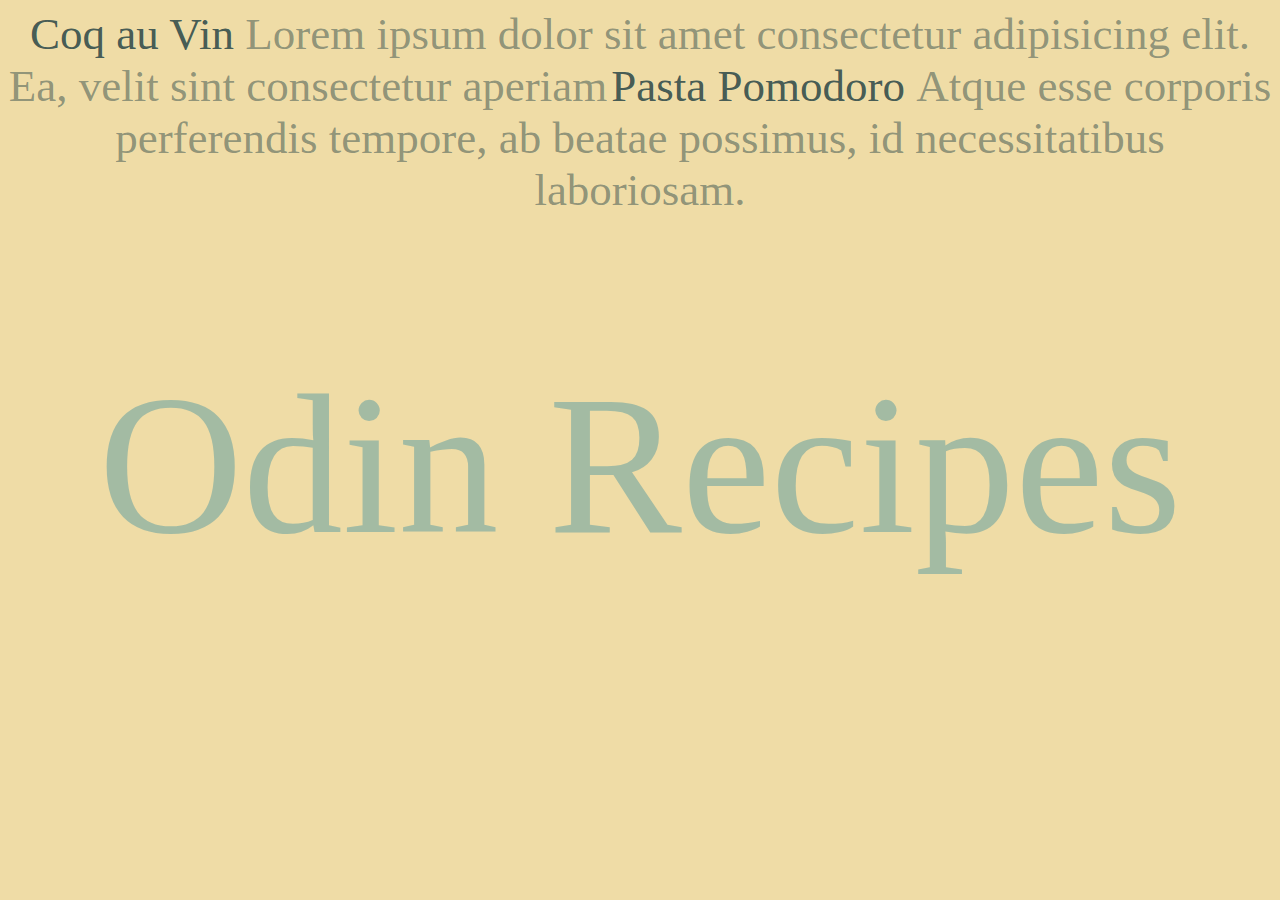
<file: index.html>
<!DOCTYPE html>
<html lang="en">
<head>
    <link rel="stylesheet" href="style.css">
    <meta charset="UTF-8">
    <meta name="viewport" content="width=device-width, initial-scale=1.0">
    <title>Document</title>
</head>
<body>
    <a class="smaller headline" href="recipes/coq-au-vin.html"  target="_blank" rel="noopener norefferer">Coq au Vin </a>
    <div class="ipsum">Lorem ipsum dolor sit amet consectetur adipisicing elit. Ea, velit sint consectetur aperiam</div>
    <a class="smaller headline" href="recipes/pasta-pomodoro.html"  target="_blank" rel="noopener norefferer">Pasta Pomodoro </a>
    <div class="ipsum">Atque esse corporis perferendis tempore, ab beatae possimus, id necessitatibus laboriosam. </div>
    <h1 class="headline">Odin Recipes</h1>

</body>
</html>
</file>
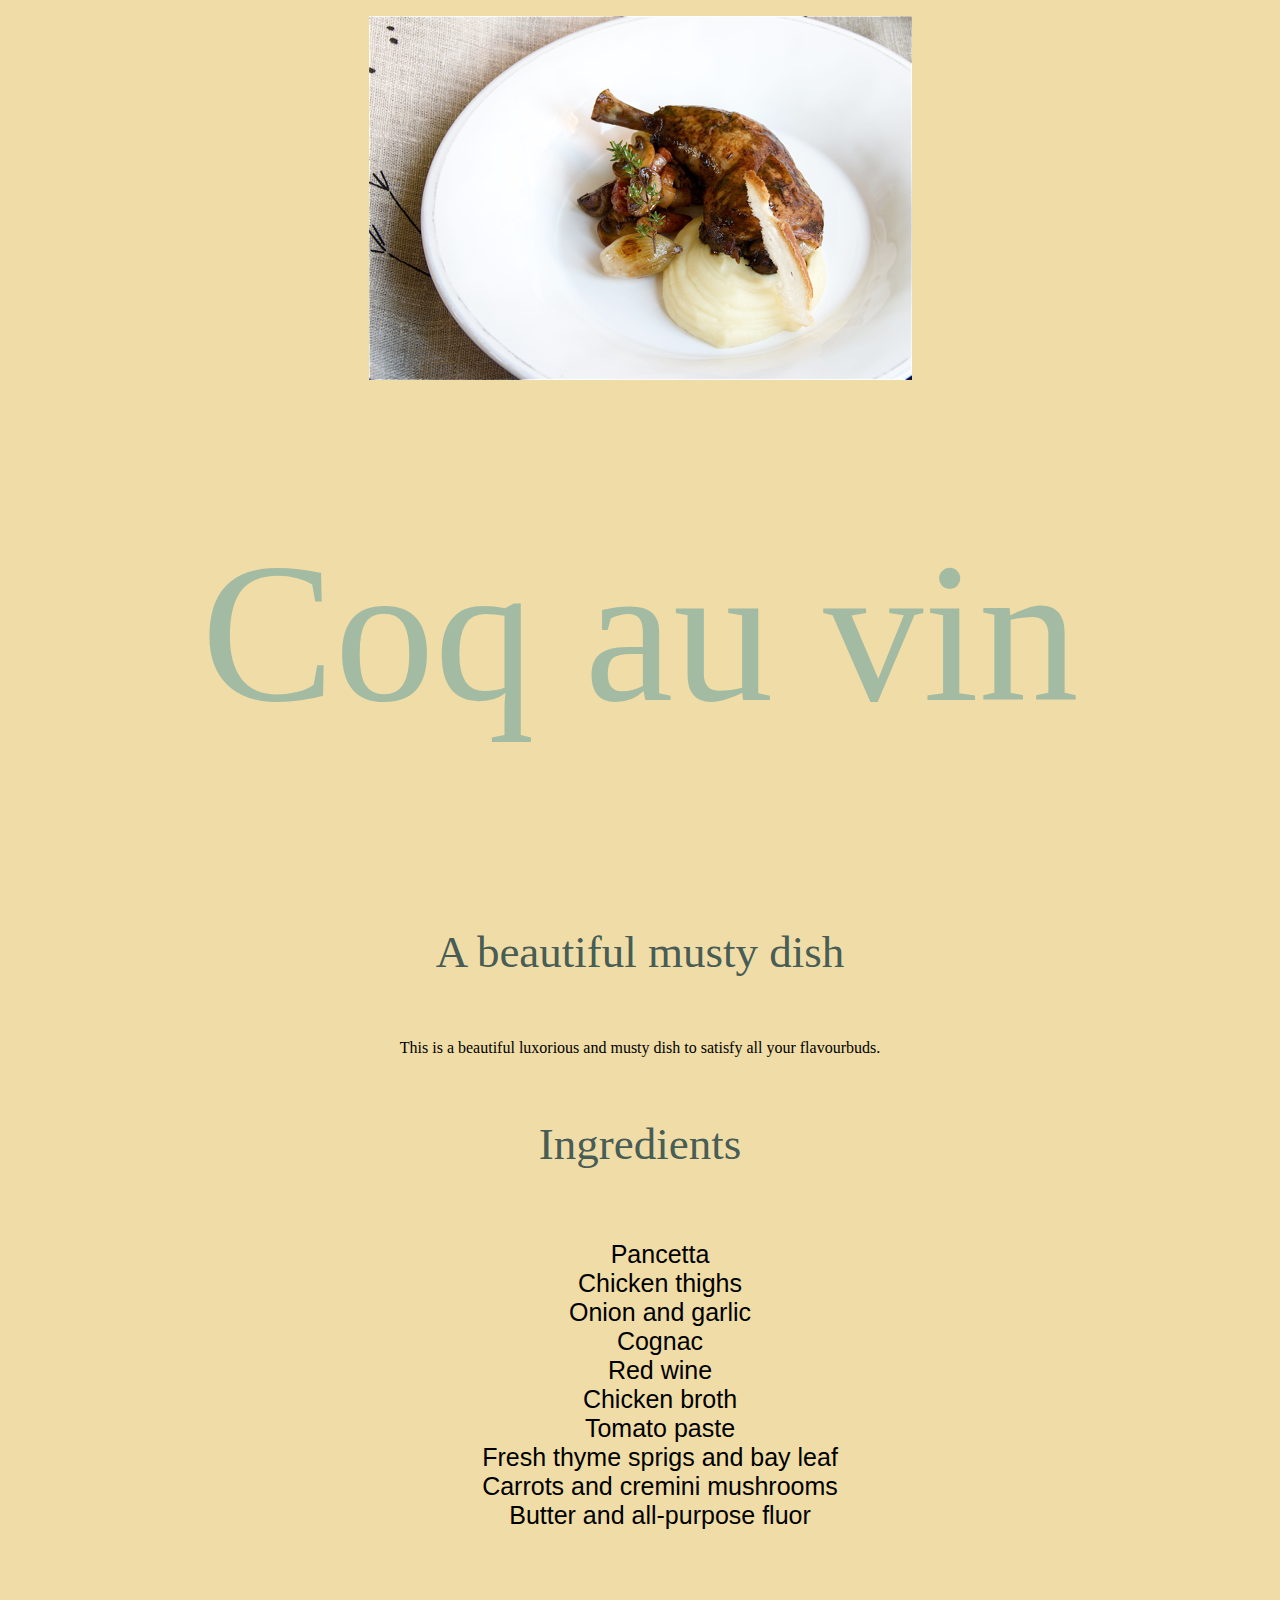
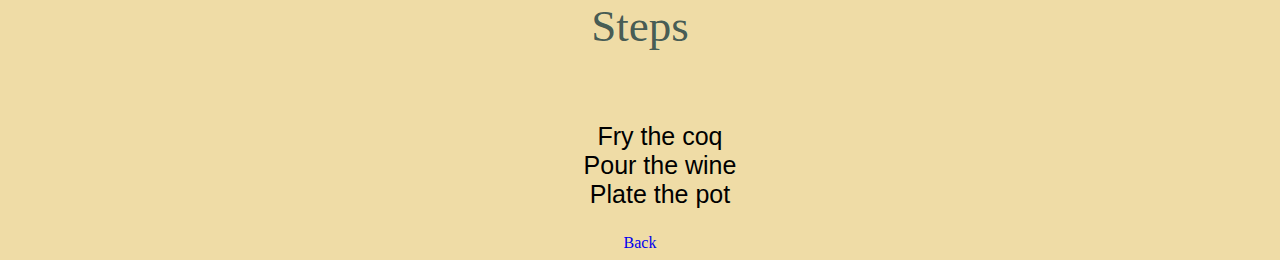
<file: recipes/coq-au-vin.html>
<!DOCTYPE html>
<html lang="en">
<head>
    <link rel="stylesheet" href="../style.css">    
    <meta charset="UTF-8">
    <meta name="viewport" content="width=device-width, initial-scale=1.0">
    <title>Document</title>
</head>
<body>
    <p><img src="../images/coq.jpg"></p>
    <h1 class="headline">Coq au vin</h1>
    <div class="flex-container">
        <h3 class="smaller headline">A beautiful musty dish</h3>
        <p>This is a beautiful luxorious and musty dish
        to satisfy all your flavourbuds.</p>
    </div>
    <div class="flex-container">
        <h3 class="smaller headline">Ingredients</h3>
        <ul><li>Pancetta</li>
        <li>Chicken thighs</li>
        <li>Onion and garlic</li>
        <li>Cognac</li>
        <li>Red wine</li>
        <li>Chicken broth</li>
        <li>Tomato paste</li>
        <li>Fresh thyme sprigs and bay leaf</li>
        <li>Carrots and cremini mushrooms</li>
        <li>Butter and all-purpose fluor</li>
        </ul>
    </div>
    <div class="flex-container">
        <h3 class="smaller headline">Steps</h3>
        <ol><li>Fry the coq</li>
        <li>Pour the wine</li>
        <li>Plate the pot</li></ol>
    </div>
    <a href="../index.html">Back</a>
</body>
</html>
</file>
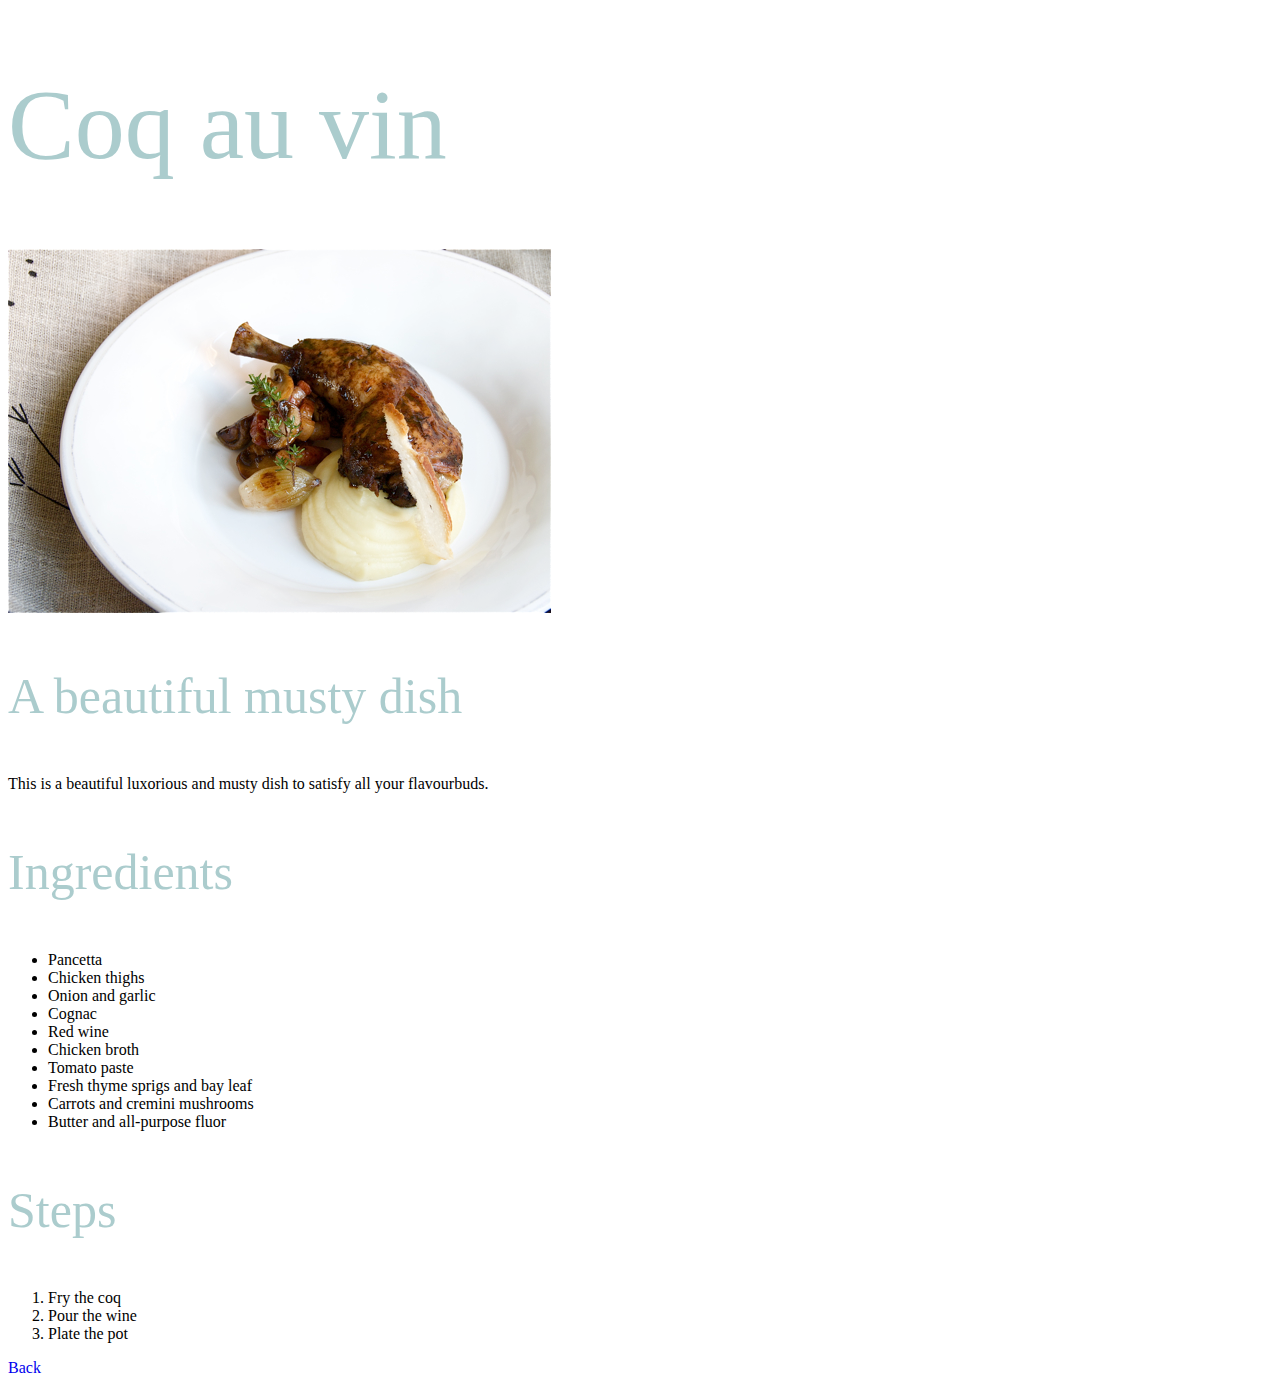
<file: recipes/pasta-pomodoro.html>
<!DOCTYPE html>
<html lang="en">
<head>
    <link rel="stylesheet" href="style.css">    
    <meta charset="UTF-8">
    <meta name="viewport" content="width=device-width, initial-scale=1.0">
    <title>Document</title>
</head>
<body>
    <h1 class="headline">Coq au vin</h1>
    <p><img src="../images/coq.jpg"></p>
    <h3 class="smaller headline">A beautiful musty dish</h3>
    <p>This is a beautiful luxorious and musty dish
        to satisfy all your flavourbuds.
    </p>
    
    <h3 class="smaller headline">Ingredients</h3>
    <ul><li>Pancetta</li>
    <li>Chicken thighs</li>
    <li>Onion and garlic</li>
    <li>Cognac</li>
    <li>Red wine</li>
    <li>Chicken broth</li>
    <li>Tomato paste</li>
    <li>Fresh thyme sprigs and bay leaf</li>
    <li>Carrots and cremini mushrooms</li>
    <li>Butter and all-purpose fluor</li>
    </ul>

    <h3 class="smaller headline">Steps</h3>
    <ol><li>Fry the coq</li>
    <li>Pour the wine</li>
<li>Plate the pot</li></ol>
    <a href="../index.html">Back</a>
</body>
</html>
</file>
<file: style.css>
* {box-sizing:border-box;
    background-color:#efdca6;
    text-align:center;
}

ul, ol {
    list-style:none;
    font-family: 'Arial';
    font-size: 25px;
}

a {
    text-decoration:none;
    display: inline;
}


div {
    display: inline;
    background-color:transparent;
}

.headline {
    text-align:center;
    font-family: 'brush script mt';
    color:rgba(95, 158, 160, 0.527);
    font-size: 200px;
    font-weight: lighter;
}

.smaller {
    font-family: 'Arial Black';
    font-size: 45px;
    color: rgba(42, 70, 71, 0.871);
    background-color:transparent;
}

.ipsum {
    font-family: 'Arial Black';
    font-size: 45px;
    color:rgba(42, 70, 71, 0.495)
}

.flex-container {
    display:flex;
    flex-direction:column;
    text-decoration:none;
}

#id {
    text-decoration:none;
}

.div {
    flex:1;
}
</file>
<file: recipes/style.css>
a {
    text-decoration:none;
}

.headline {
    font-family: 'brush script mt';
    color:rgba(95, 158, 160, 0.527);
    font-size: 100px;
    font-weight: lighter;
}

.smaller {
    font-size: 50px;
}

.rubrik {
font-family:Arial, Helvetica, sans-serif;
color:burlywood;
font-size: 20px;
}
</file>
